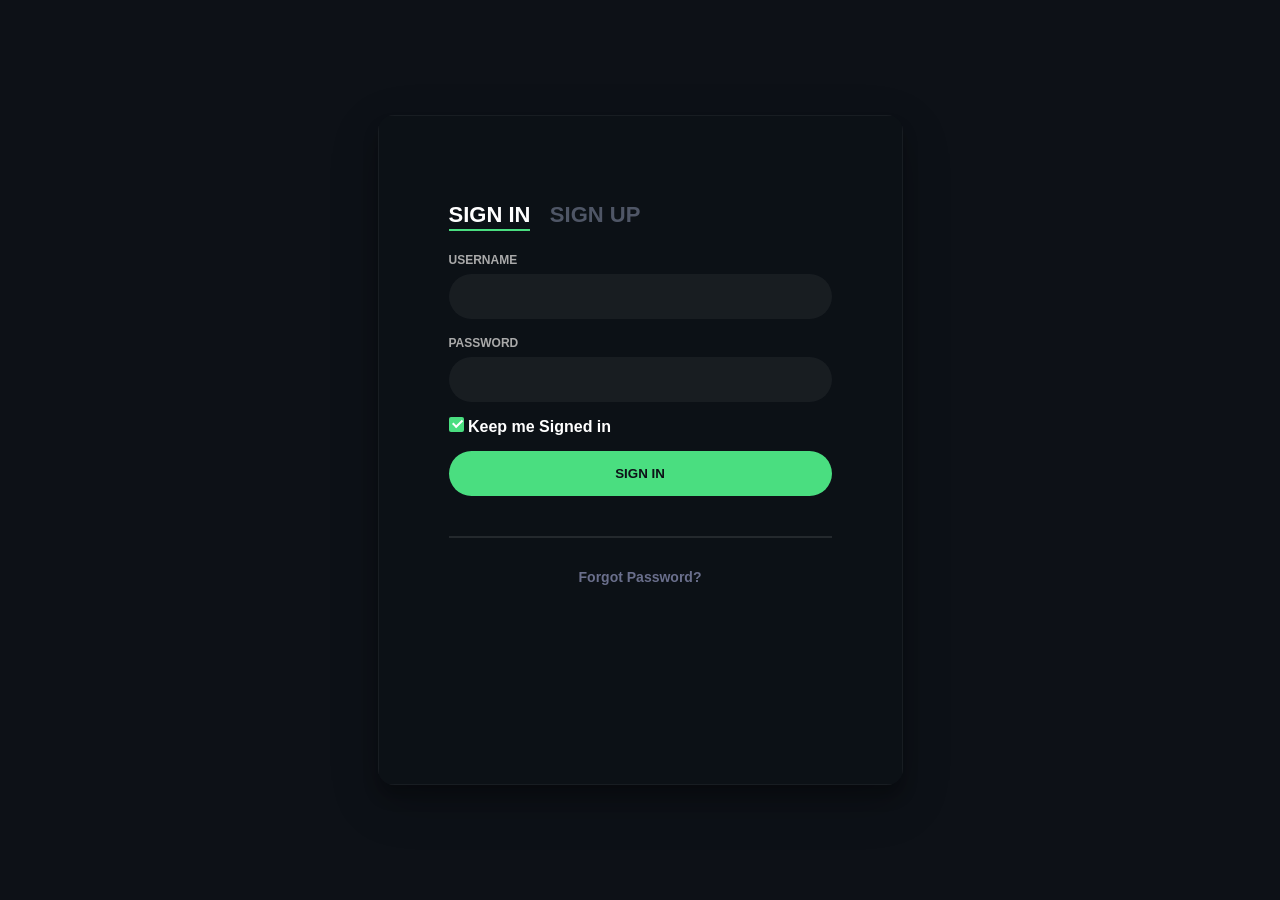
<file: login.html>
<!DOCTYPE html>
<html lang="en">
<head>
    <meta charset="UTF-8">
    <meta name="viewport" content="width=device-width, initial-scale=1.0">
    <title>Car Compare | Login</title>
    <style>
        body{
            margin:0;
            color:#6a6f8c;
            background:#0d1117;
            font:600 16px/18px 'Open Sans',sans-serif;
            display: flex;
            align-items: center;
            justify-content: center;
            min-height: 100vh;
        }
        *,:after,:before{box-sizing:border-box}
        .clearfix:after,.clearfix:before{content:'';display:table}
        .clearfix:after{clear:both;display:block}
        a{color:inherit;text-decoration:none}

        .login-wrap{
            width:100%;
            margin:auto;
            max-width:525px;
            min-height:670px;
            position:relative;
            background:url(https://raw.githubusercontent.com/khadkamhn/day-01-login-form/master/img/bg.jpg) no-repeat center;
            box-shadow:0 12px 15px 0 rgba(0,0,0,.24),0 17px 50px 0 rgba(0,0,0,.19);
            border-radius: 16px;
            overflow: hidden;
        }
        .login-html{
            width:100%;
            height:100%;
            position:absolute;
            padding:90px 70px 50px 70px;
            background:rgba(13, 17, 23, 0.9);
            border: 1px solid rgba(255,255,255,0.05);
        }
        .login-html .sign-in-htm,
        .login-html .sign-up-htm{
            top:0;
            left:0;
            right:0;
            bottom:0;
            position:absolute;
            transform:rotateY(180deg);
            backface-visibility:hidden;
            transition:all .4s linear;
        }
        .login-html .sign-in,
        .login-html .sign-up,
        .login-form .group .check{
            display:none;
        }
        .login-html .tab,
        .login-form .group .label,
        .login-form .group .button{
            text-transform:uppercase;
        }
        .login-html .tab{
            font-size:22px;
            margin-right:15px;
            padding-bottom:5px;
            margin:0 15px 10px 0;
            display:inline-block;
            border-bottom:2px solid transparent;
            cursor:pointer;
            color: #4f5666;
        }
        .login-html .sign-in:checked + .tab,
        .login-html .sign-up:checked + .tab{
            color:#fff;
            border-color:#4ade80;
        }
        .login-form{
            min-height:345px;
            position:relative;
            perspective:1000px;
            transform-style:preserve-3d;
        }
        .login-form .group{
            margin-bottom:15px;
        }
        .login-form .group .label,
        .login-form .group .input,
        .login-form .group .button{
            width:100%;
            color:#fff;
            display:block;
        }
        .login-form .group .input,
        .login-form .group .button{
            border:none;
            padding:15px 20px;
            border-radius:25px;
            background:rgba(255,255,255,.05);
            outline: none;
        }
        .login-form .group .input:focus {
            background: rgba(255,255,255,.1);
            box-shadow: 0 0 0 1px #4ade80;
        }
        .login-form .group input[data-type="password"]{
            -webkit-text-security:circle;
        }
        .login-form .group .label{
            color:#aaa;
            font-size:12px;
            margin-bottom: 5px;
        }
        .login-form .group .button{
            background:#4ade80;
            color: #0d1117;
            font-weight: 700;
            cursor: pointer;
            transition: opacity 0.2s;
        }
        .login-form .group .button:hover {
            opacity: 0.9;
        }
        .login-form .group label .icon{
            width:15px;
            height:15px;
            border-radius:2px;
            position:relative;
            display:inline-block;
            background:rgba(255,255,255,.1);
        }
        .login-form .group label .icon:before,
        .login-form .group label .icon:after{
            content:'';
            width:10px;
            height:2px;
            background:#fff;
            position:absolute;
            transition:all .2s ease-in-out 0s;
        }
        .login-form .group label .icon:before{
            left:3px;
            width:5px;
            bottom:6px;
            transform:scale(0) rotate(0);
        }
        .login-form .group label .icon:after{
            top:6px;
            right:0;
            transform:scale(0) rotate(0);
        }
        .login-form .group .check:checked + label{
            color:#fff;
        }
        .login-form .group .check:checked + label .icon{
            background:#4ade80;
        }
        .login-form .group .check:checked + label .icon:before{
            transform:scale(1) rotate(45deg);
        }
        .login-form .group .check:checked + label .icon:after{
            transform:scale(1) rotate(-45deg);
        }
        .login-html .sign-in:checked + .tab + .sign-up + .tab + .login-form .sign-in-htm{
            transform:rotate(0);
        }
        .login-html .sign-up:checked + .tab + .login-form .sign-up-htm{
            transform:rotate(0);
        }

        .hr{
            height:2px;
            margin:40px 0 30px 0;
            background:rgba(255,255,255,.1);
        }
        .foot-lnk{
            text-align:center;
            font-size: 14px;
        }
        .alert-error {
            color: #fc8181;
            font-size: 12px;
            text-align: center;
            margin-bottom: 10px;
        }
    </style>
</head>
<body>
    <div class="login-wrap">
        <div class="login-html">
            <input id="tab-1" type="radio" name="tab" class="sign-in" checked><label for="tab-1" class="tab">Sign In</label>
            <input id="tab-2" type="radio" name="tab" class="sign-up"><label for="tab-2" class="tab">Sign Up</label>
            <div class="login-form">
                <form id="signInForm" class="sign-in-htm" onsubmit="handleSignIn(event)">
                    <div id="signInError" class="alert-error"></div>
                    <div class="group">
                        <label for="user" class="label">Username</label>
                        <input id="user" type="text" class="input" required>
                    </div>
                    <div class="group">
                        <label for="pass" class="label">Password</label>
                        <input id="pass" type="password" class="input" data-type="password" required>
                    </div>
                    <div class="group">
                        <input id="check" type="checkbox" class="check" checked>
                        <label for="check"><span class="icon"></span> Keep me Signed in</label>
                    </div>
                    <div class="group">
                        <input type="submit" class="button" value="Sign In">
                    </div>
                    <div class="hr"></div>
                    <div class="foot-lnk">
                        <a href="#forgot">Forgot Password?</a>
                    </div>
                </form>

                <form id="signUpForm" class="sign-up-htm" onsubmit="handleSignUp(event)">
                    <div id="signUpError" class="alert-error"></div>
                    <div class="group">
                        <label for="user-signup" class="label">Username</label>
                        <input id="user-signup" type="text" class="input" required>
                    </div>
                    <div class="group">
                        <label for="pass-signup" class="label">Password</label>
                        <input id="pass-signup" type="password" class="input" data-type="password" required>
                    </div>
                    <div class="group">
                        <label for="pass-repeat" class="label">Repeat Password</label>
                        <input id="pass-repeat" type="password" class="input" data-type="password" required>
                    </div>
                    <div class="group">
                        <label for="email" class="label">Email Address</label>
                        <input id="email" type="email" class="input" required>
                    </div>
                    <div class="group">
                        <input type="submit" class="button" value="Sign Up">
                    </div>
                    <div class="hr"></div>
                    <div class="foot-lnk">
                        <label for="tab-1" style="cursor:pointer; color:#4ade80;">Already Member?</label>
                    </div>
                </form>
            </div>
        </div>
    </div>

    <script>
        function handleSignIn(e) {
            e.preventDefault();
            const user = document.getElementById('user').value.trim();
            const pass = document.getElementById('pass').value;
            const errDiv = document.getElementById('signInError');

            const accounts = JSON.parse(localStorage.getItem('carCompare_users') || '{}');

                if (!accounts[user] || accounts[user].password !== pass) {
                errDiv.textContent = "Invalid username or password configuration.";
                return;
            }

            localStorage.setItem('carCompare_currentUser', user);
            window.location.href = 'index.html';
        }

        function handleSignUp(e) {
            e.preventDefault();
            const user = document.getElementById('user-signup').value.trim();
            const pass = document.getElementById('pass-signup').value;
            const repeat = document.getElementById('pass-repeat').value;
            const errDiv = document.getElementById('signUpError');

            if (pass !== repeat) {
                errDiv.textContent = "Error: Passwords configurations do not match.";
                return;
            }

            const accounts = JSON.parse(localStorage.getItem('carCompare_users') || '{}');

            if (accounts[user]) {
                errDiv.textContent = "Username is already registered in the matrix.";
                return;
            }

            accounts[user] = { password: pass, favorites: [] };
            localStorage.setItem('carCompare_users', JSON.stringify(accounts));
            localStorage.setItem('carCompare_currentUser', user);
            
            window.location.href = 'index.html';
        }
    </script>
</body>
</html>
</file>
